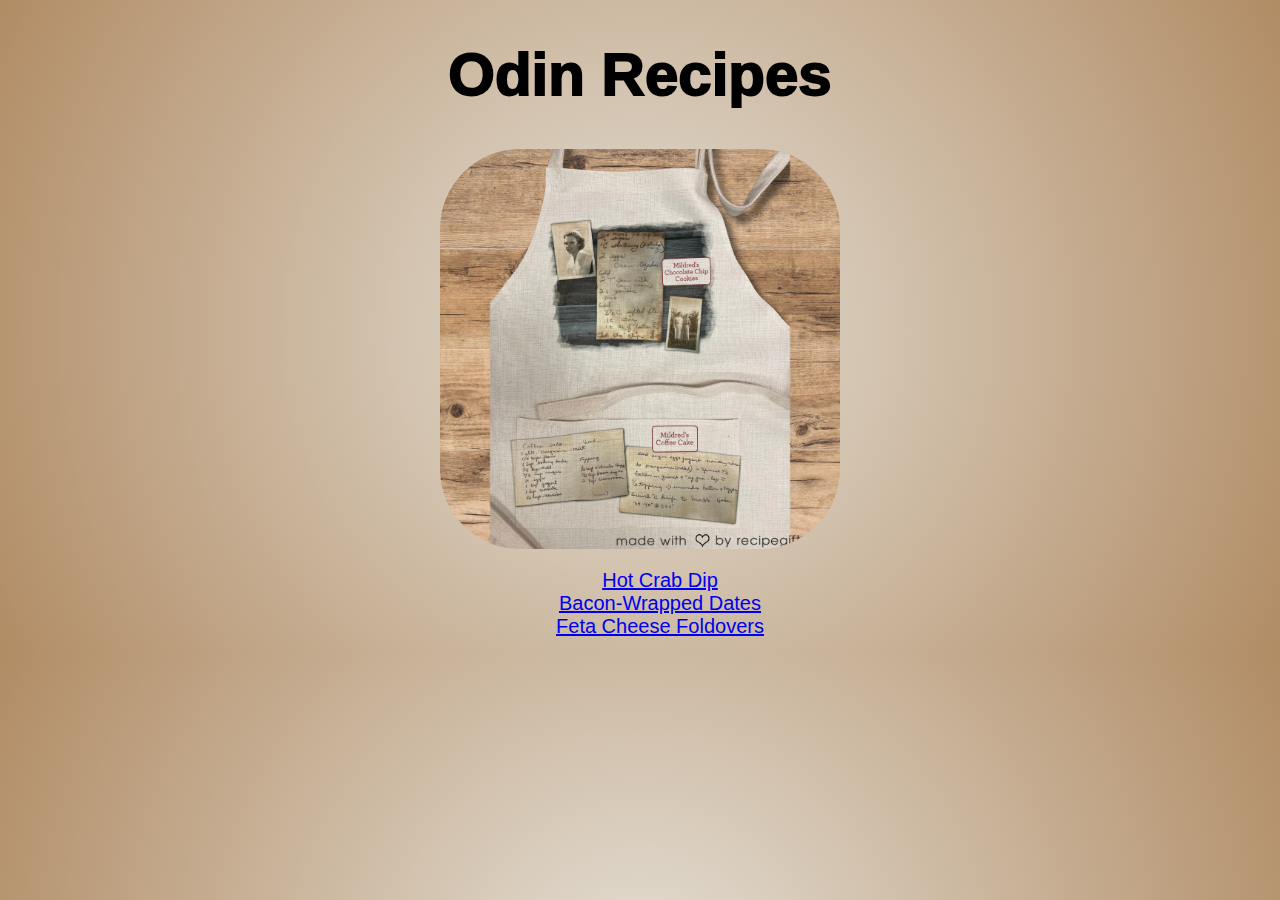
<file: index.html>
<!DOCTYPE html>
<html lang="es">
    <head>
        <meta charset="utf-8">
        <title>Odin Recipes</title>
        <link rel="stylesheet" href="style.css">
    </head>
    <body>
        <h1>Odin Recipes</h1>
        
        <img src="imgs/pageImg.png" alt="Recipes for all">
        <ul>
            <li><a href="recipes/hot-crab-dip/hot-crab-dip.html" target="_self" rel="noopener noreferrer">Hot Crab Dip</a></li>
            <li><a href="recipes/bacon-wrapped-dates/bacon-wrapped-dates.html" target="_self" rel="noopener noreferrer">Bacon-Wrapped Dates</a></li>
            <li><a href="recipes/feta-cheese-foldovers/feta-cheese-foldovers.html" target="_self" rel="noopener noreferrer">Feta Cheese Foldovers</a></li>
        </ul>

    </body> 
</html>
</file>
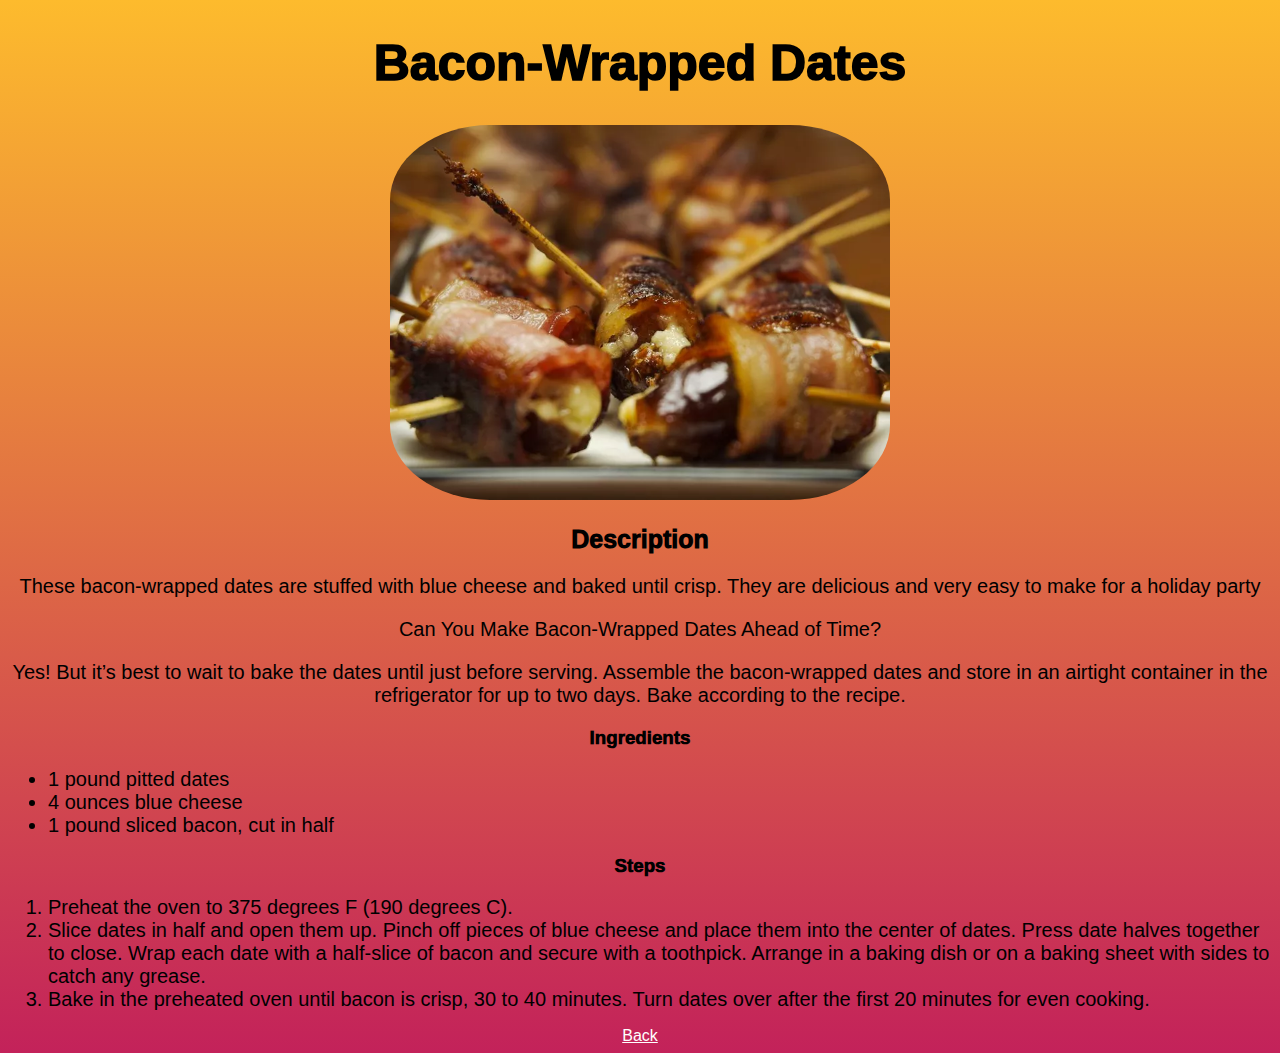
<file: recipes/bacon-wrapped-dates/bacon-wrapped-dates.html>
<!DOCTYPE html>
<html lang="es">
    <head>
        <meta charset="utf-8">
        <title>Bacon-Wrapped Dates</title>
        <link rel="stylesheet" href="baconstyle.css">
    </head>
    <body>
        <h1>Bacon-Wrapped Dates</h1>
        <img src="bacon-wrapped-dates.jpg" alt="Bacon-Wrapped Dates">
        <h2>Description</h2>
        <p>These bacon-wrapped dates are stuffed with blue cheese and baked until crisp. They are delicious and very easy to make for a holiday party</p>
        <p>Can You Make Bacon-Wrapped Dates Ahead of Time?</p>

        <p>Yes! But it’s best to wait to bake the dates until just before serving. Assemble the bacon-wrapped dates and store in an airtight container in the refrigerator for up to two days. Bake according to the recipe. </p>

        <h3>Ingredients</h3>
        <ul>
            <li>1 pound pitted dates</li>
            <li>4 ounces blue cheese</li>
            <li>1 pound sliced bacon, cut in half</li>
        </ul>

        <h3>Steps</h3>
        <ol>
            <li>Preheat the oven to 375 degrees F (190 degrees C).</li>
            <li>Slice dates in half and open them up. Pinch off pieces of blue cheese and place them into the center of dates. Press date halves together to close. Wrap each date with a half-slice of bacon and secure with a toothpick. Arrange in a baking dish or on a baking sheet with sides to catch any grease.</li>
            <li>Bake in the preheated oven until bacon is crisp, 30 to 40 minutes. Turn dates over after the first 20 minutes for even cooking.</li>
        </ol>

        <a href="../../index.html" target="_self" rel="noopener noreferrer">Back</a>
    </body>
</html>
</file>
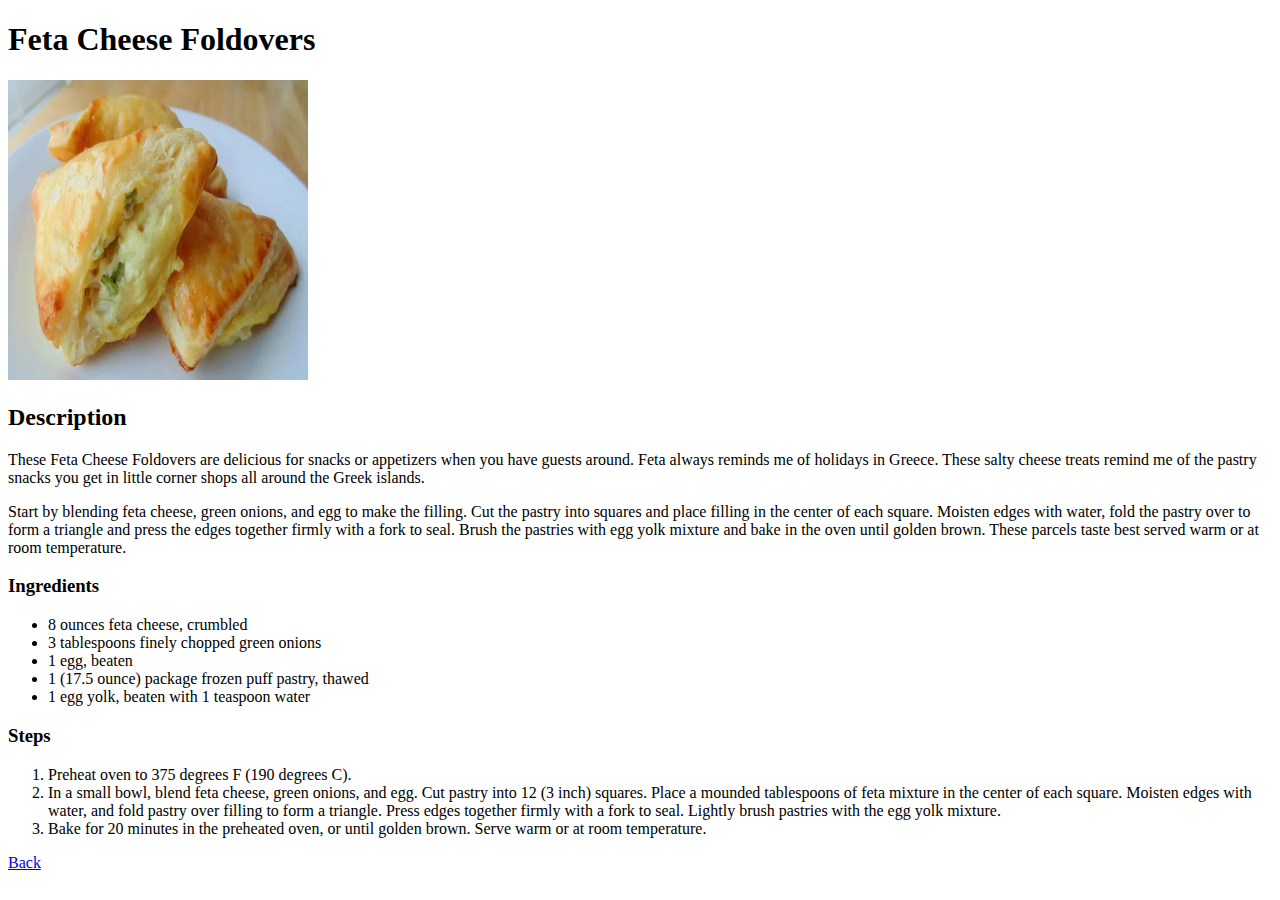
<file: recipes/feta-cheese-foldovers/feta-cheese-foldovers.html>
<!DOCTYPE html>
<html lang="es">
    <head>
        <meta charset="utf-8">
        <title>Feta Cheese Foldovers</title>
    </head>
    <body>
        <h1>Feta Cheese Foldovers</h1>
        <img src="feta-cheese-foldovers.jpg" alt="Feta Cheese Foldovers" height="300" width="300">

        <h2>Description</h2>
        
        <p>These Feta Cheese Foldovers are delicious for snacks or appetizers when you have guests around. Feta always reminds me of holidays in Greece. These salty cheese treats remind me of the pastry snacks you get in little corner shops all around the Greek islands.</p>
        
        <p>Start by blending feta cheese, green onions, and egg to make the filling. Cut the pastry into squares and place filling in the center of each square. Moisten edges with water, fold the pastry over to form a triangle and press the edges together firmly with a fork to seal. Brush the pastries with egg yolk mixture and bake in the oven until golden brown. These parcels taste best served warm or at room temperature.</p>

        <h3>Ingredients</h3>
        
        <ul>
            <li>8 ounces feta cheese, crumbled</li>
            <li>3 tablespoons finely chopped green onions</li>
            <li>1 egg, beaten</li>
            <li>1 (17.5 ounce) package frozen puff pastry, thawed</li>
            <li>1 egg yolk, beaten with 1 teaspoon water</li>
        </ul>

        <h3>Steps</h3>

        <ol>
            <li>Preheat oven to 375 degrees F (190 degrees C).</li>
            <li>In a small bowl, blend feta cheese, green onions, and egg. Cut pastry into 12 (3 inch) squares. Place a mounded tablespoons of feta mixture in the center of each square. Moisten edges with water, and fold pastry over filling to form a triangle. Press edges together firmly with a fork to seal. Lightly brush pastries with the egg yolk mixture.</li>
            <li>Bake for 20 minutes in the preheated oven, or until golden brown. Serve warm or at room temperature.</li>
        </ol>

        <a href="../../index.html" target="_self" rel="noopener noreferrer">Back</a>
    </body>
</html>
</file>
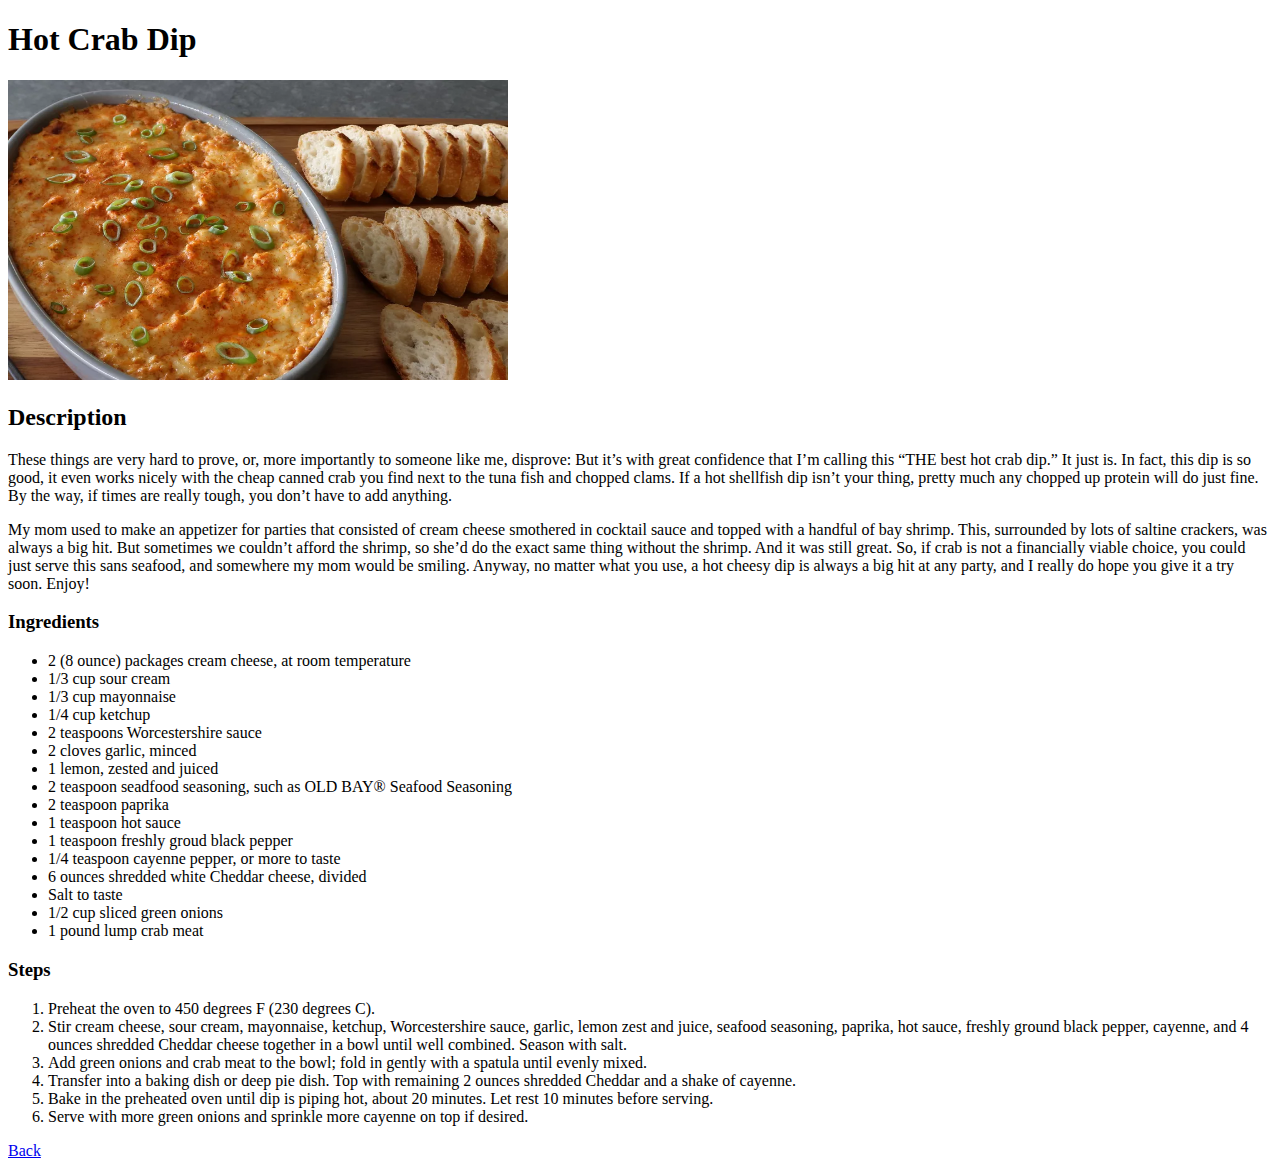
<file: recipes/hot-crab-dip/hot-crab-dip.html>
<!DOCTYPE html>
<html lang="es">
    <head>
        <meta charset="utf-8">
        <title>Hot Crab Dip</title>
    </head>
    <body>
        <h1>Hot Crab Dip</h1>
        <img src="hot-crab-dip.jpg" alt="Hot Crab Dip" height="300" width="500">
        <h2>Description</h2>
        <p>These things are very hard to prove, or, more importantly to someone like me, disprove: But it’s with great confidence that I’m calling this “THE best hot crab dip.” It just is. In fact, this dip is so good, it even works nicely with the cheap canned crab you find next to the tuna fish and chopped clams. If a hot shellfish dip isn’t your thing, pretty much any chopped up protein will do just fine. By the way, if times are really tough, you don’t have to add anything. </p>

        <p>My mom used to make an appetizer for parties that consisted of cream cheese smothered in cocktail sauce and topped with a handful of bay shrimp. This, surrounded by lots of saltine crackers, was always a big hit. But sometimes we couldn’t afford the shrimp, so she’d do the exact same thing without the shrimp. And it was still great. So, if crab is not a financially viable choice, you could just serve this sans seafood, and somewhere my mom would be smiling. Anyway, no matter what you use, a hot cheesy dip is always a big hit at any party, and I really do hope you give it a try soon. Enjoy! </p>
    

    <h3>Ingredients</h3>
    <ul>
        <li>2 (8 ounce) packages cream cheese, at room temperature</li>
        <li>1/3 cup sour cream</li>
        <li>1/3 cup mayonnaise</li>
        <li>1/4 cup ketchup</li>
        <li>2 teaspoons Worcestershire sauce</li>
        <li>2 cloves garlic, minced</li>
        <li>1 lemon, zested and juiced</li>
        <li>2 teaspoon seadfood seasoning, such as OLD BAY® Seafood Seasoning</li>
        <li>2 teaspoon paprika</li>
        <li>1 teaspoon hot sauce</li>
        <li>1 teaspoon freshly groud black pepper</li>
        <li>1/4 teaspoon cayenne pepper, or more to taste</li>
        <li>6 ounces shredded white Cheddar cheese, divided</li>
        <li>Salt to taste</li>
        <li>1/2 cup sliced green onions</li>
        <li>1 pound lump crab meat</li>
    </ul>
    <h3>Steps</h3>
    <ol>
        <li>Preheat the oven to 450 degrees F (230 degrees C).</li>
        <li>Stir cream cheese, sour cream, mayonnaise, ketchup, Worcestershire sauce, garlic, lemon zest and juice, seafood seasoning, paprika, hot sauce, freshly ground black pepper, cayenne, and 4 ounces shredded Cheddar cheese together in a bowl until well combined. Season with salt.</li>
        <li>Add green onions and crab meat to the bowl; fold in gently with a spatula until evenly mixed.</li>
        <li>Transfer into a baking dish or deep pie dish. Top with remaining 2 ounces shredded Cheddar and a shake of cayenne.</li>
        <li>Bake in the preheated oven until dip is piping hot, about 20 minutes. Let rest 10 minutes before serving.</li>
        <li>Serve with more green onions and sprinkle more cayenne on top if desired.</li>
    </ol>
    <a href="../../index.html" target="_self" rel="noopener noreferrer">Back</a>
    </body>
</html>
</file>
<file: style.css>
body {
    font-family: Helvetica, "Times New Roman", Arial;
    /*background-color: rgb(177, 140, 101);*/
    background: rgb(228,223,213);
    background: radial-gradient(circle, rgba(228,223,213,1) 0%, rgba(177,140,101,1) 100%);
    text-align: center;
}

h1 {
    font-weight: 1000;
    font-size: 60px;
}

img {
    width: 400px;
    height: auto;
    border-radius: 20%;
}   

li a {
    font-size: 20px;
    visibility: visible;
}

li {
    visibility: hidden;
}
</file>
<file: recipes/bacon-wrapped-dates/baconstyle.css>
body {
    text-align: center;
    font-family: Helvetica, "Times New Roman", Arial;
    background: rgb(195,34,90);
    background: linear-gradient(0deg, rgba(195,34,90,1) 0%, rgba(253,187,45,1) 100%);
}

h1 {
    font-weight: 1000;
    font-size: 50px;
}

img {
    border-radius: 20%;
    width: 500px;
    height: auto;
}

h2 {
    font-weight: 1000;
    font-size: 25px;
}

h3 {
    font-weight: 1000;
}

p,
li {
    font-size: 20px;
}

li {
    text-align: left;
}

a {
    color: white;
}
</file>
